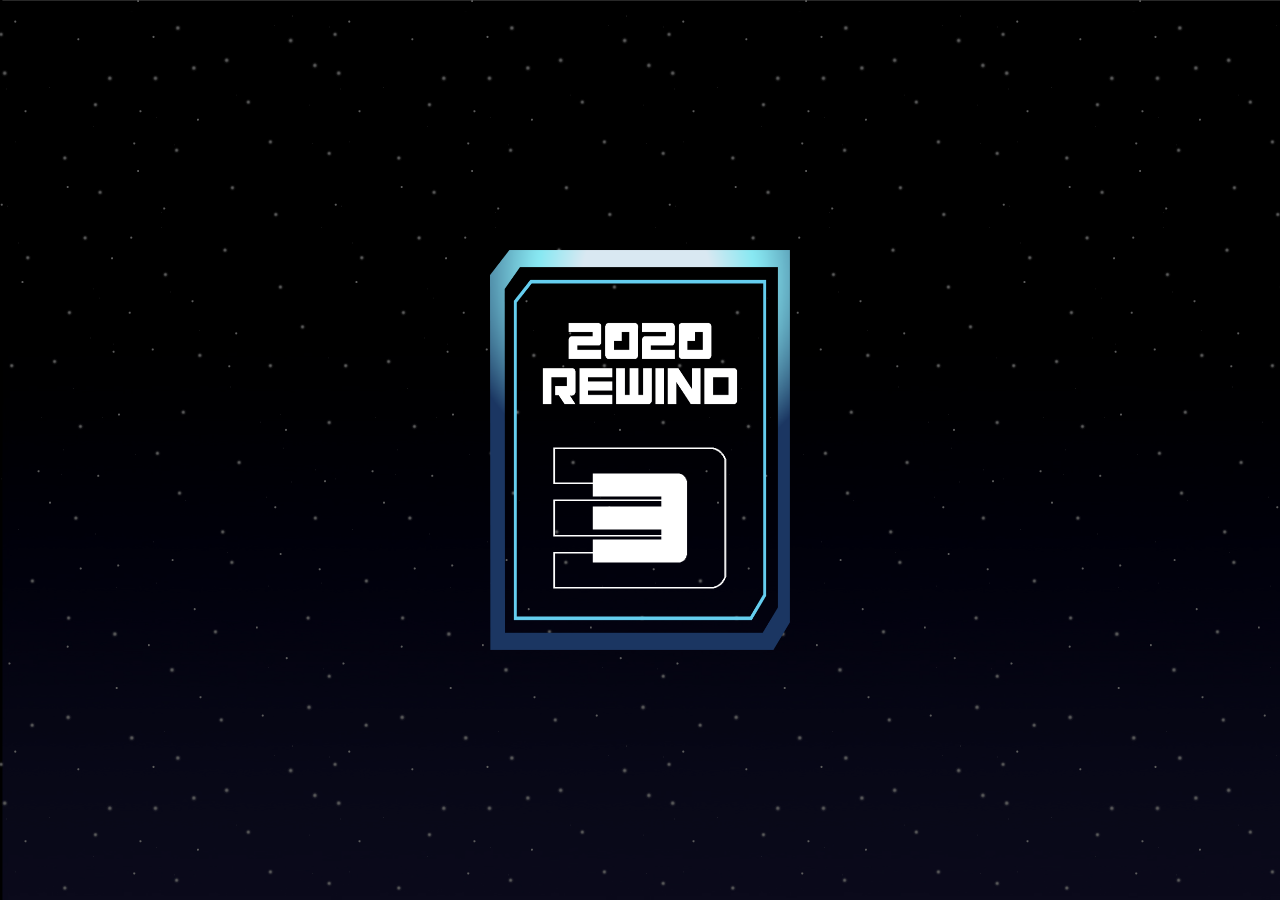
<file: shootemUp/index.html>
<!DOCTYPE html>
<html>
    <head>
        <meta charset="UTF-8">
        <meta name="viewport" content="width=device-width, initial-scale=1.0, maximum-scale=1.0, minimun-scale=1.0 user-scale=no">
        <title>Shootem Up</title>
        <link rel="stylesheet" href="style.css">
        <script src="./scripts/data.js"></script>
        <script src="./scripts/javascript.js"></script>
    </head>
    <body>
        <div class="container">
            <div class="nave esconder">
                
            </div>
            <div class="vida esconder">
                <div>
                    
                </div>
            </div>

            <div class="estrellas"></div>
            <div class="estrellas"></div>
            <div class="estrellas"></div>

            <div class="menu">
                <div>
                    <img src="./gif/countdown.gif" alt="tres-segundos">
                </div>
            </div>
            <!-- <div class="final">
                <div>

                </div>
            </div> -->
        </div>
    </body>
</html>
</file>
<file: shootemUp/style.css>
body {
    margin: auto;
    background-image: url(./img/fondoAzul.jpg);
    background-attachment: fixed;    
    background-repeat: no-repeat;
    background-size: 100vw 100vh;

    overflow: hidden;
}

.estrellas {
    width: 100vw;
    height: 100vh;

    background-image: url(./img/estrellas.png);
    background-position: center;

    position: absolute;
    top: 0px;
    left: 0px;
    
    transition: all 0.1s
    /* border-bottom: 3px solid white;
    border-top: 1px solid red;
    background-color: rgba(255, 0, 0, 0.178); */
}

.nave {
    width: 80px;
    height: 80px;

    position: absolute;

    background-image: url(./img/naveComunista.png);
    background-size: 100% 100%;
    background-position: center center;
    background-repeat: no-repeat;

    z-index: 1;
}

.vida {
    width: 40%;
    height: 15px;
    background-color: rgb(116, 0, 0);
    margin-left: 2%;
    margin-top: 2%;
    border: 1px solid black;

    border-radius: 10px;
}

.vida div {
    background-color: red;
    height: 100%;
    width: 90%;

    border-radius: 10px;

    display: flex;
    flex-direction: column;
}

.esconder {
    display: none;
}

.proyectil {
    transition: all 0.1s;
    background-size: 100% 100%;
    background-repeat: no-repeat;
}

.enemigo {
    width: 100px;
    height: 100px;

    position: absolute;
    transition: all 0.2s;
}

.aliado {
    width: 100px;
    height: 100px;

    position: absolute;
    transition: all 0.2s;
}

.estrellas {
    transition: all 0.2s;
    position: absolute;
    top: 0px;
    left: 0px;
}

.menu {
    width: 100vw;
    height: 100vh;

    position: absolute;
    top: 0px;
    left: 0px;

    background-color: rgba(0, 0, 0, 0.637);

    display: flex;
}

.menu div {
    width: 300px;
    height: 400px;

    margin-left: auto;
    margin-right: auto;
    margin-top: 50%;

    background-image: url(./img/pantalla-menu.png);
    background-size: 100% 100%;

    display: flex;
    flex-direction: column;
    justify-content: center;
    align-items: center;
    color: white;
}

.menu div img {
    width: 80%;
    height: 50%;

    margin-top: 45%;
}

/* .final {
    width: 100vw;
    height: 100vh;

    background-color: rgba(0, 0, 0, 0.637);

    position: absolute;
    top: 0px;
    left: 0px;
}

.final div {
    width: 300px;
    height: 300px;

    background-color: white;

    margin-left: auto;
    margin-right: auto;

    margin-top: 50%;
    margin-bottom: 50%;
} */
</file>
